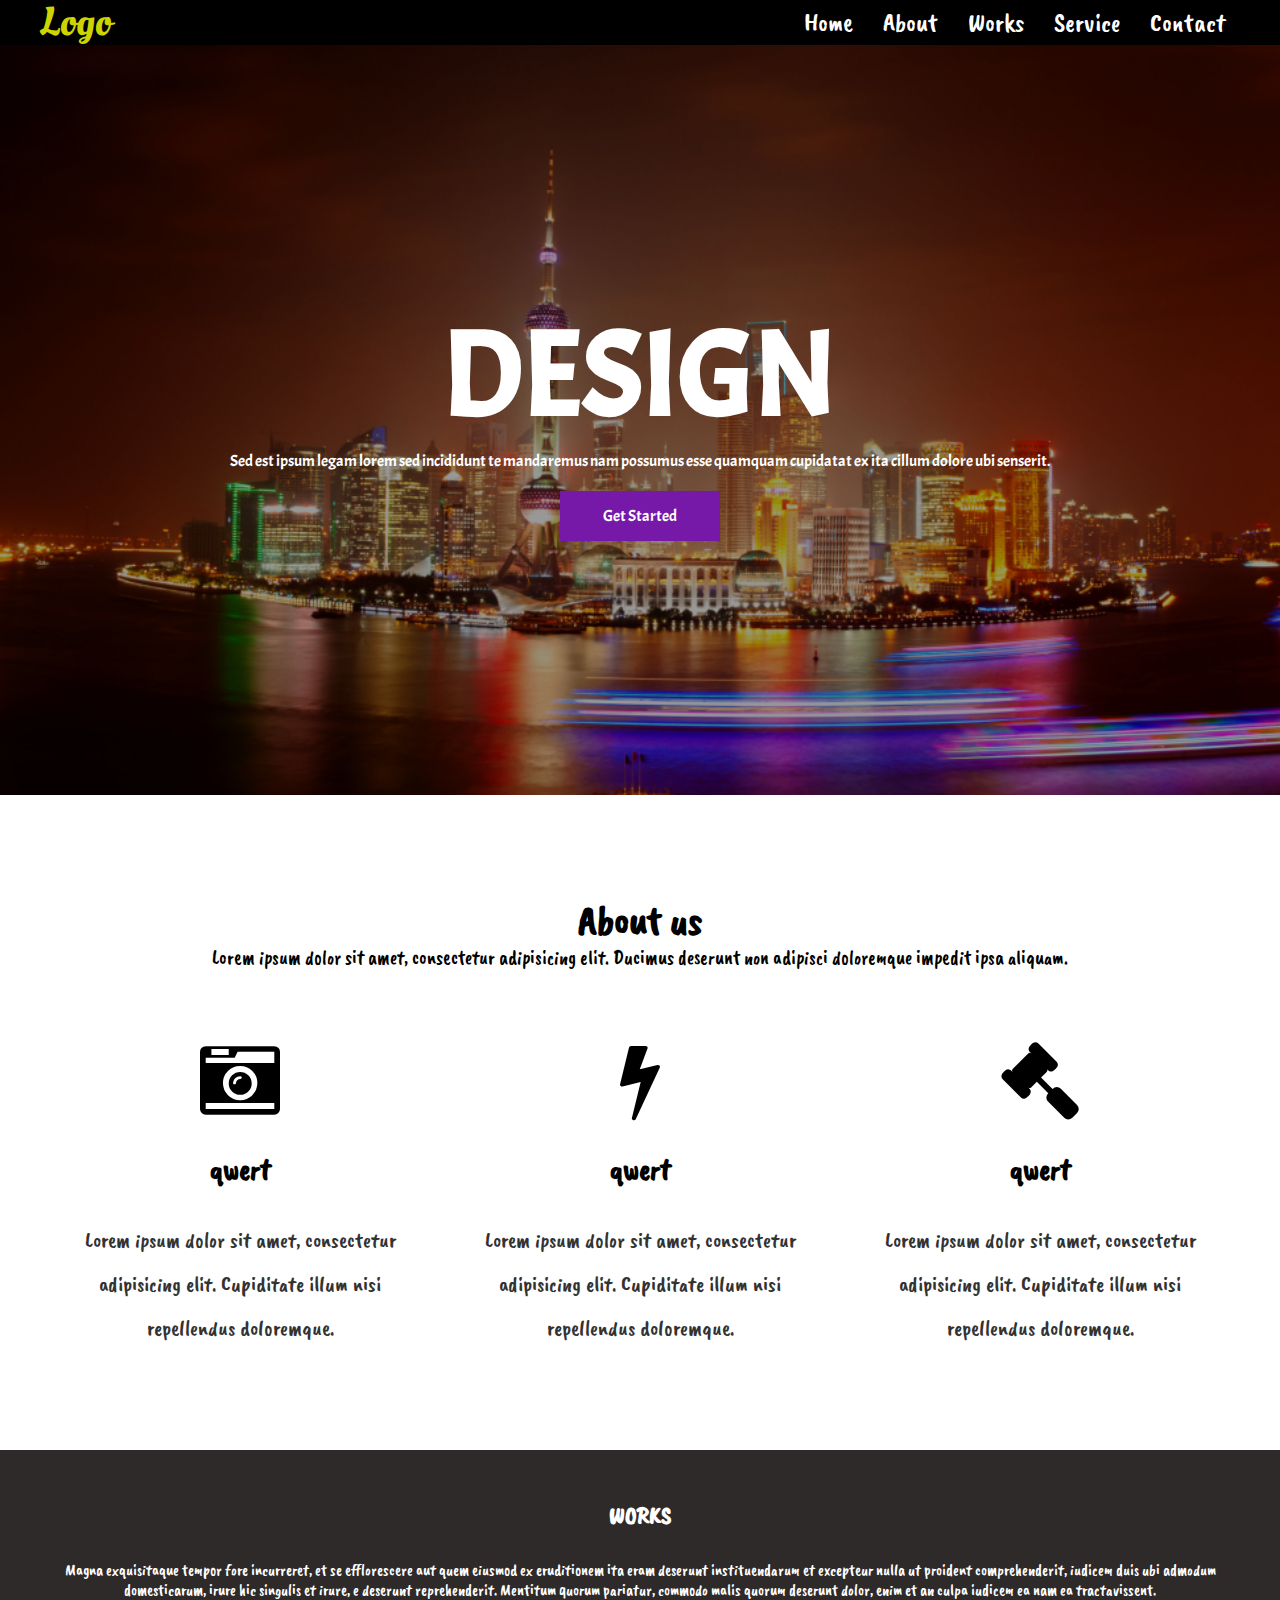
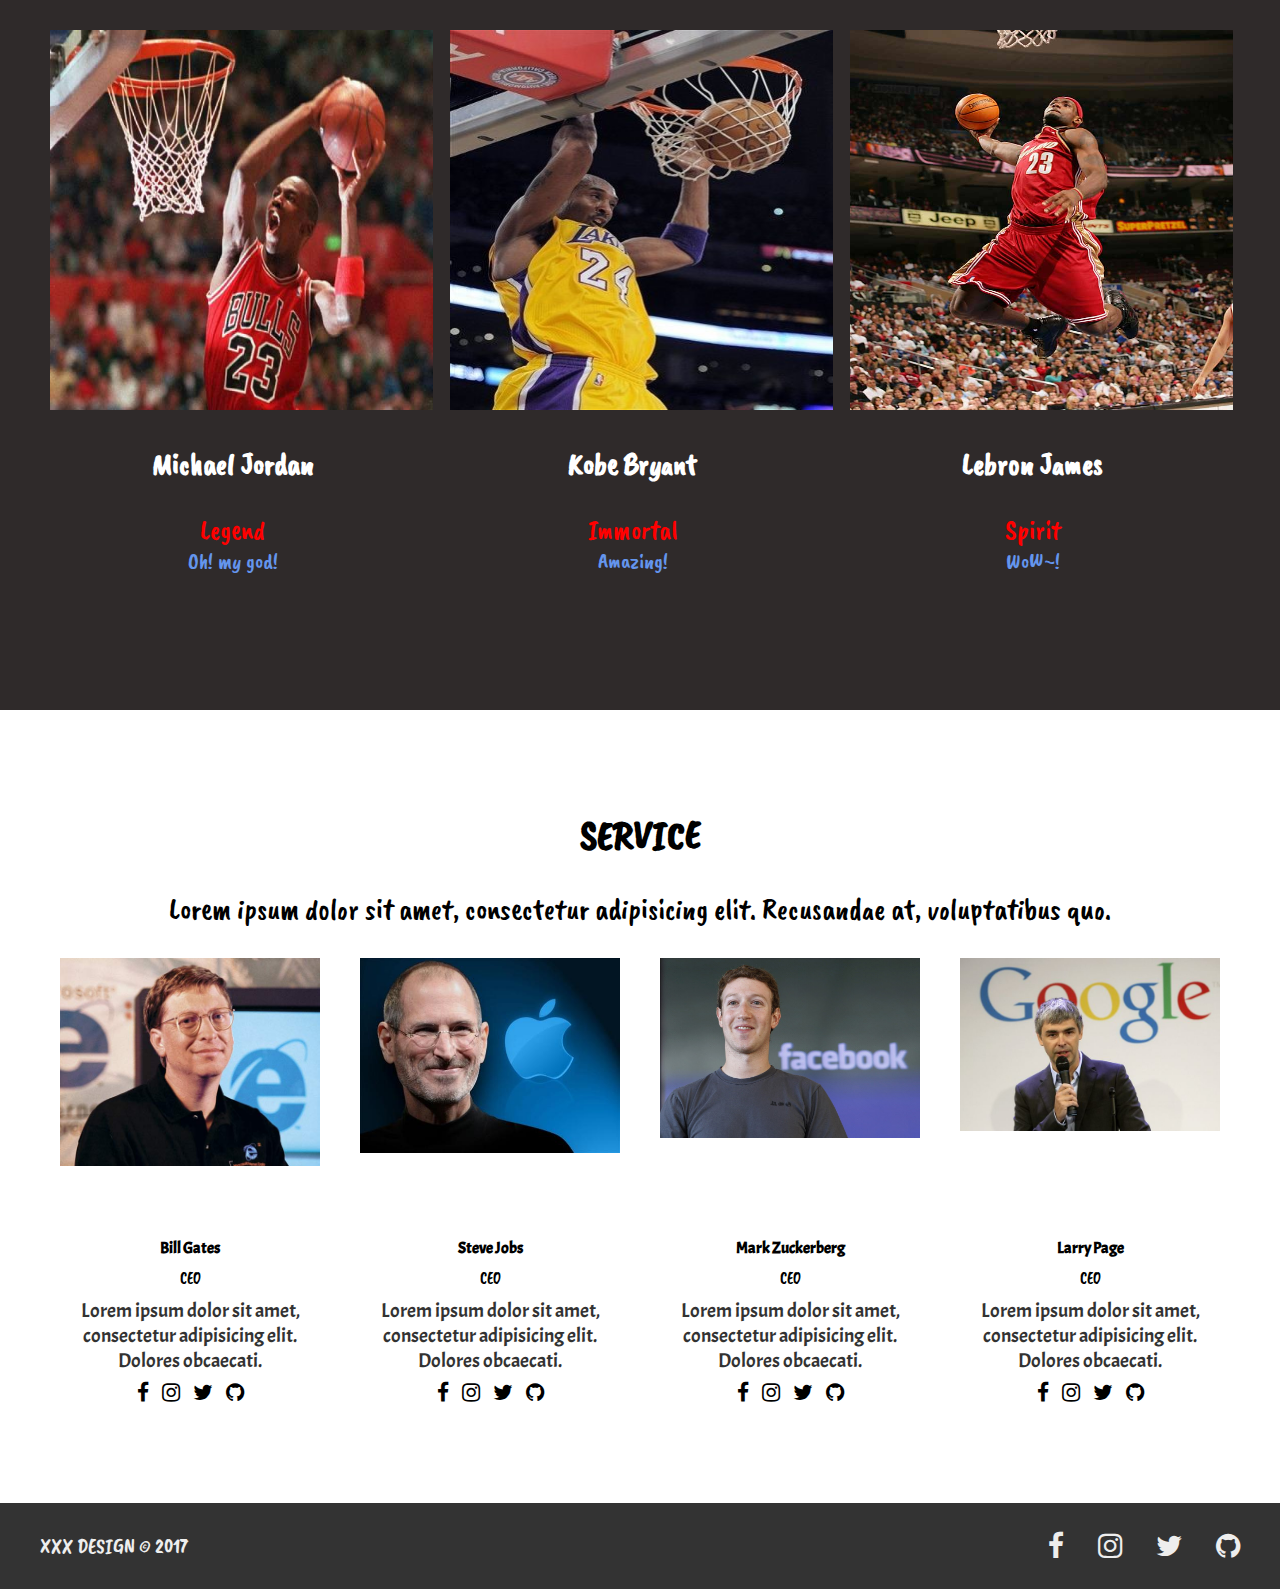
<file: index.html>
<!DOCTYPE html>
<html>
<head>
    <title>Layout-Yvts</title>
    <meta charset="UTF-8">
    <meta name="viewport" content="width=device-width">
    <meta name="description" content="" />
    <meta name="keywords" content="" />
    <link href="https://fonts.googleapis.com/css?family=Caveat+Brush" rel="stylesheet">
    <link href="https://fonts.googleapis.com/css?family=Acme" rel="stylesheet">
    <link href="https://fonts.googleapis.com/css?family=Oleo+Script" rel="stylesheet">
    <link rel="stylesheet" href="https://cdnjs.cloudflare.com/ajax/libs/font-awesome/4.7.0/css/font-awesome.min.css" />
    <link rel="stylesheet" href="desktop.css" />
    <link rel="stylesheet" href="global.css" />
    <link rel="stylesheet" href="phone.css" />
    <style>
            
    </style>
</head>
<body>
   <nav class="full-width">
    <div class="fixed-width">
       <div class="logo">Logo</div>
        <div class="menu">
        <ul>
            <li><a href="#">Home</a></li>
            <li><a href="#">About</a></li>
            <li><a href="#">Works</a></li>
            <li><a href="#">Service</a></li>
            <li><a href="#">Contact</a></li>
            </ul>
        </div>
       </div>
    </nav>
    <header class="full-width">
    <div class="overlay">
        <div class="content">
            <h1>DESIGN</h1>
            <p>Sed est ipsum legam lorem sed incididunt te mandaremus nam possumus esse 
                quamquam cupidatat ex ita cillum dolore ubi senserit.</p>
            <a href="#">Get Started</a>
        </div>
        </div>
    </header>
    <div id="about" class="full-width clearfix">
    <div class="fixed-width">
        <h2>About us</h2>
            <p>
                Lorem ipsum dolor sit amet, consectetur adipisicing elit. Ducimus deserunt non adipisci doloremque impedit ipsa aliquam.
            </p>
            <div class="col-3">
                <div class="icon"><span class="fa fa-camera-retro fa-5x"></span></div>
                <h3>qwert</h3>
                <p>
                    Lorem ipsum dolor sit amet, consectetur adipisicing elit. Cupiditate illum nisi repellendus doloremque.
                </p>
            </div>
            <div class="col-3">
                <div class="icon"><span class="fa fa-bolt fa-5x"></span></div>
                <h3>qwert</h3>
                <p>
                    Lorem ipsum dolor sit amet, consectetur adipisicing elit. Cupiditate illum nisi repellendus doloremque.
                </p>
            </div>
            <div class="col-3">
                <div class="icon"><span class="fa fa-gavel fa-5x"></span></div>
                <h3>qwert</h3>
                <p>
                    Lorem ipsum dolor sit amet, consectetur adipisicing elit. Cupiditate illum nisi repellendus doloremque.
                </p>
            </div>
         </div>
    </div>
    <div id="works" class="full-width clearfix">
    <div class="fixed-width">
        <h2>WORKS</h2>
        <p>
            Magna exquisitaque tempor fore incurreret, et se efflorescere aut quem eiusmod 
            ex eruditionem ita eram deserunt instituendarum et excepteur nulla ut proident 
            comprehenderit, iudicem duis ubi admodum domesticarum, irure hic singulis et 
            irure, e deserunt reprehenderit. Mentitum quorum pariatur, commodo malis quorum 
            deserunt dolor, enim et an culpa iudicem ea nam ea tractavissent.
        </p>
        <div class="col-3">
            <img src="images/jordan.jpg" alt=""  width="380" height="380">
            <h4>Michael Jordan</h4>
            <div>Legend</div>
            <p>
               Oh! my god!
            </p>
        </div>
        <div class="col-3">
            <img src="images/kobe.jpg" alt=""  width="380" height="380">
            <h4>Kobe Bryant</h4>
            <div>Immortal</div>
            <p>
              Amazing!
            </p>
            </div>
        <div class="col-3">
            <img src="images/james.jpg" alt=""  width="380" height="380">
            <h4>Lebron James</h4>
            <DIV>Spirit</DIV>
            <p>
               WoW~!
            </p>
          </div>
        </div>
    </div>
    <div id="service" class="full-width clearfix">
        <div class="fixed-width">
            <h2>SERVICE</h2>
            <p>
                Lorem ipsum dolor sit amet, consectetur adipisicing elit. Recusandae at, voluptatibus quo. 
            </p>
            <div class="col-4">
                <div class="gallery"><img src="images/001.jpg" alt=""></div>
                <h4>Bill Gates</h4>
                <div>CEO</div>
                <p>
                    Lorem ipsum dolor sit amet, consectetur adipisicing elit. Dolores obcaecati.
                </p>
                <div class="social">
                    <a href="#"class="fa fa-facebook fa-lg"></a>
                    <a href="#"class="fa fa-instagram fa-lg"></a>
                    <a href="#"class="fa fa-twitter fa-lg"></a>
                    <a href="#"class="fa fa-github fa-lg"></a>
                </div>
            </div>
            <div class="col-4">
                <div class="gallery"><img src="images/002.jpg" alt=""></div>
                <h4>Steve Jobs</h4>
                <div>CEO</div>
                <p>
                    Lorem ipsum dolor sit amet, consectetur adipisicing elit. Dolores obcaecati.
                </p>
                <div class="social">
                    <a href="#"class="fa fa-facebook fa-lg"></a>
                    <a href="#"class="fa fa-instagram fa-lg"></a>
                    <a href="#"class="fa fa-twitter fa-lg"></a>
                    <a href="#"class="fa fa-github fa-lg"></a>
                </div>
            </div>
            <div class="col-4">
                <div class="gallery"><img src="images/003.jpg" alt=""></div>
                <h4>Mark Zuckerberg</h4>
                <div>CEO</div>
                <p>
                    Lorem ipsum dolor sit amet, consectetur adipisicing elit. Dolores obcaecati.
                </p>
                <div class="social">
                    <a href="#"class="fa fa-facebook fa-lg"></a>
                    <a href="#"class="fa fa-instagram fa-lg"></a>
                    <a href="#"class="fa fa-twitter fa-lg"></a>
                    <a href="#"class="fa fa-github fa-lg"></a>
                </div>
            </div>
            <div class="col-4">
                <div class="gallery"><img src="images/004.jpg" alt=""></div>
                <h4>Larry Page</h4>
                <div>CEO</div>
                <p>
                    Lorem ipsum dolor sit amet, consectetur adipisicing elit. Dolores obcaecati.
                </p>
                <div class="social">
                    <a href="#"class="fa fa-facebook fa-lg"></a>
                    <a href="#"class="fa fa-instagram fa-lg"></a>
                    <a href="#"class="fa fa-twitter fa-lg"></a>
                    <a href="#"class="fa fa-github fa-lg"></a>
                </div>
            </div>
        </div>
    </div>
    <footer class="full-width clearfix">
        <div class="fixed-width">
            <div class="copyrights">
                XXX DESIGN &copy; 2017
            </div>
            <div class="sns">
                <a href="#"class="fa fa-facebook fa-lg"></a>
                    <a href="#"class="fa fa-instagram fa-lg"></a>
                    <a href="#"class="fa fa-twitter fa-lg"></a>
                    <a href="#"class="fa fa-github fa-lg"></a>
        </div>
        </div>
    </footer>
</body>
</html>
</file>
<file: desktop.css>
@media screen and (min-width:1200px){
.fixed-width {
            width: 1200px;
            margin: auto;
        }
        .col-3{
            float: left;
            width: 380px;
            margin-left: 10px;
            margin-right: 10px;
            padding-left: 15px;
            padding-right: 15px;
        }
        .col-4 {
            float: left;
            width: 280px;
            margin-left: 10px;
            margin-right: 10px;
            padding-left: 10px;
            padding-right: 10px;
        }
        nav {
            height: 45px;
            background-color: #000;
        }
        nav .logo{
            float: left;
            color: #ccd402;
            line-height: 45px;
            font-size: 40px;
            font-family: "Oleo Script"
        }
        nav .menu {
            float: right;
        }
        nav .menu ul {
            margin: 0;
            padding: 0;
        }
        nav .menu li {
            float: left;
            list-style: none;
        }
        nav .menu a {
            color: #fff;
            text-decoration: none;
            display: block;
            line-height: 45px;
            padding-left: 15px;
            padding-right: 15px;
            font-size: 26px;
            transition: all .3s;
        }
        nav .menu a:hover {
            background-color: #555;
        }
        header {
            height: 750px;
            background-image: url(images/view.jpg);
            background-repeat: no-repeat;
            background-attachment: fixed;
            background-size: cover;
            
            display: table;
        }
        header .overlay {
            height: 750px;
            background-color: rgba(0,0,0,.4);
            
            display: table-cell;
            vertical-align: middle;
        }
        header .content {
            color: #fff;
          /*  width: 400px;   */
            margin: auto;
            text-align: center;
        }
        header .content h1 {
            font-size: 120px;
            font-family: "Acme"
        }
        header .content p {
            font-family: "Acme"
        }
        header .content a {
            display: inline-block;
            width: 160px;
            color: #fff;
            padding-top: 15px;
            padding-bottom: 15px;
            background-color: #7618a8;
            text-decoration: none;
            margin-top: 20px;
            font-family: "Acme";
        }
        #about{
            padding-top: 100px;
            padding-bottom: 100px;
            text-align: center;
        }
        #about .col-3 {
            padding-top: 70px;
        }
        #about .col-3 h3{
            font-size: 30px;
            padding-top: 30px;
            padding-bottom: 30px;
        } 
        #about .col-3 p {
            font-size: 22px;
            line-height: 2em;
            opacity: .8;
        }
        #about h2 {
            font-size: 40px;
        }
        #about p{
            font-size: 20px;
        }
        #works {
            padding-top: 50px;
            padding-bottom: 300px;
            background-color: #2f2a2a;
            color: #fff;
            text-align: center;
        }
        #works .col-3 {
            height: 380px;
            padding-left: 0px;
            background-color: aqua;
        }
       /* 
        #works h2 {
            padding-top: 10px;
            padding-bottom: 10px;
        }  */
        #works p{
            padding-top: 30px;
            padding-bottom: 30px;
        }
        #works .col-3 h4 {
            font-size: 30px;
            padding-top: 30px;
            padding-bottom: 30px;
        }
        #works .col-3 div{
            font-size: 27px;
            color: red
        }
        #works .col-3 p {
            font-size: 22px;
            color: cornflowerblue;
            padding-top: 0px;
        }
        #works .col-3 img {
            width: 105%;
        }
        #service {
            padding-top: 100px;
            padding-bottom: 100px;
            text-align: center;
        }
        #service p {
            font-size: 30px;
            padding-top: 30px;
            padding-bottom: 30px;
        }
        #service .gallery {
            overflow: hidden;
            height: 280px;
        }
        #service img {
            width: 100%;
        }
        #service h2 {
            font-size: 40px;
        }
        #service .col-4 p {
            font-family: "Acme";
            font-size: 20px;
            padding-top: 10px;
            padding-bottom: 10px;
            opacity: .8;
        }
        #service .col-4 h4 {
            font-family: "Acme";
            padding-top: 0px;
            padding-bottom: 10px;
        }
        #service .col-4 .social a {
            text-decoration: none;
            color: #000;
            margin-left: 5px;
            margin-right: 5px;
            
        }
        footer {
            padding-top: 30px;
            padding-bottom: 30px;
            font-size: 16pt;
            background-color: #333;
            color: #eee;
        }
        footer a {
            color: #eee;
            text-decoration: none;
            margin-left: 30px;
        }
        footer .copyrights {
            float: left;
        }
        footer .sns {
            float: right;
        }
}
</file>
<file: global.css>
* { 
            font-family: "Caveat Brush";
            box-sizing: border-box
        }
body,
        h1,
        h2,
        h3,
        h4,
        h5,
        h6,
        p {
            margin: 0;
            padding: 0;
        }
        .clearfix::after {
            content: "";
            display: block;
            clear: both;
        }
        .full-width {
            width: 100%;
        }
</file>
<file: phone.css>
@media screen and (max-width:480px){
.fixed-width {
            width: 100%;
        }
        .col-3{
            width: 100%;
            padding-left: 15px;
            padding-right: 15px;
        }
        .col-4 {
            width: 100%;
            padding-left: 10px;
            padding-right: 10px;
        }
        nav {
            background-color: #000;
        }
        nav .logo{
            text-align: center;
            color: #ccd402;
            line-height: 45px;
            font-size: 40px;
            font-family: "Oleo Script"
        }
        nav .menu ul {
            margin: 0;
            padding: 0;
        }
        nav .menu li {
            list-style: none;
            border-bottom: 1px solid #555;
        }
    
        nav .menu a {
            color: #fff;
            text-decoration: none;
            display: block;
            line-height: 45px;
            padding-left: 15px;
            padding-right: 15px;
            font-size: 26px;
            transition: all .3s;
        }
        header {
            height: 600px;
            background-image: url(images/view.jpg);
            background-repeat: no-repeat;
            background-attachment: fixed;
            background-position: center;
            background-size: cover;
            
            display: table;
        }
        header .overlay {
            height: 600px;
            background-color: rgba(0,0,0,.4);
            
            display: table-cell;
            vertical-align: middle;
        }
        header .content {
            color: #fff;
          /*  width: 400px;   */
            margin: auto;
            text-align: center;
        }
        header .content h1 {
            font-size: 60px;
            font-family: "Acme"
        }
        header .content p {
            font-family: "Acme"
        }
        header .content a {
            display: inline-block;
            width: 160px;
            color: #fff;
            padding-top: 15px;
            padding-bottom: 15px;
            background-color: #7618a8;
            text-decoration: none;
            margin-top: 20px;
            font-family: "Acme";
        }
        #about{
            padding-top: 100px;
            padding-bottom: 100px;
            text-align: center;
        }
        #about .col-3 {
            padding-top: 70px;
        }
        #about .col-3 h3{
            font-size: 30px;
            padding-top: 30px;
            padding-bottom: 30px;
        } 
        #about .col-3 p {
            font-size: 22px;
            line-height: 2em;
            opacity: .8;
        }
        #about h2 {
            font-size: 40px;
        }
        #about p{
            font-size: 20px;
        }
        #works {
            padding-top: 100px;
            padding-bottom: 100px;
            background-color: #2f2a2a;
            color: #fff;
            text-align: center;
        }
        #works .col-3 {
            margin-bottom: 150px;
            height: 380px;
            
        }
       /* 
        #works h2 {
            padding-top: 10px;
            padding-bottom: 10px;
        }  */
        #works p{
            padding-top: 30px;
            padding-bottom: 30px;
        }
        #works .col-3 h4 {
            font-size: 30px;
            padding-top: 10px;
            padding-bottom: 10px;
        }
        #works .col-3 div{
            font-size: 27px;
            color: red
        }
        #works .col-3 p {
            font-size: 22px;
            color: cornflowerblue;
            padding-top: 0px;
        }
        #works .col-3 img {
            width: 100%;
        }
    
        #works img {
        width: 100%;
           }
      
        #service {
            padding-top: 100px;
            padding-bottom: 100px;
            text-align: center;
        }
        #service p {
            font-size: 30px;
            padding-top: 30px;
            padding-bottom: 30px;
        }
        #service .gallery {
            overflow: hidden;
            height: 280px;
        }
        #service img {
            width: 100%;
        }
        #service h2 {
            font-size: 40px;
        }
    #service .col-4 {
        margin-bottom: 30px;
    }
        #service .col-4 p {
            font-family: "Acme";
            font-size: 20px;
            padding-top: 10px;
            padding-bottom: 10px;
            opacity: .8;
        }
        #service .col-4 h4 {
            font-family: "Acme";
            padding-top: 0px;
            padding-bottom: 10px;
        }
        #service .col-4 .social a {
            text-decoration: none;
            color: #000;
            margin-left: 5px;
            margin-right: 5px;
            
        }
        footer {
            padding-top: 30px;
            padding-bottom: 30px;
            font-size: 16pt;
            background-color: #333;
            color: #eee;
            text-align: center;
        }
        footer a {
            color: #eee;
            text-decoration: none;
            margin-left: 15px;
            margin-right: 15px;
        }
        footer .copyrights {
            line-height: 50px;
        }
        
}
</file>
